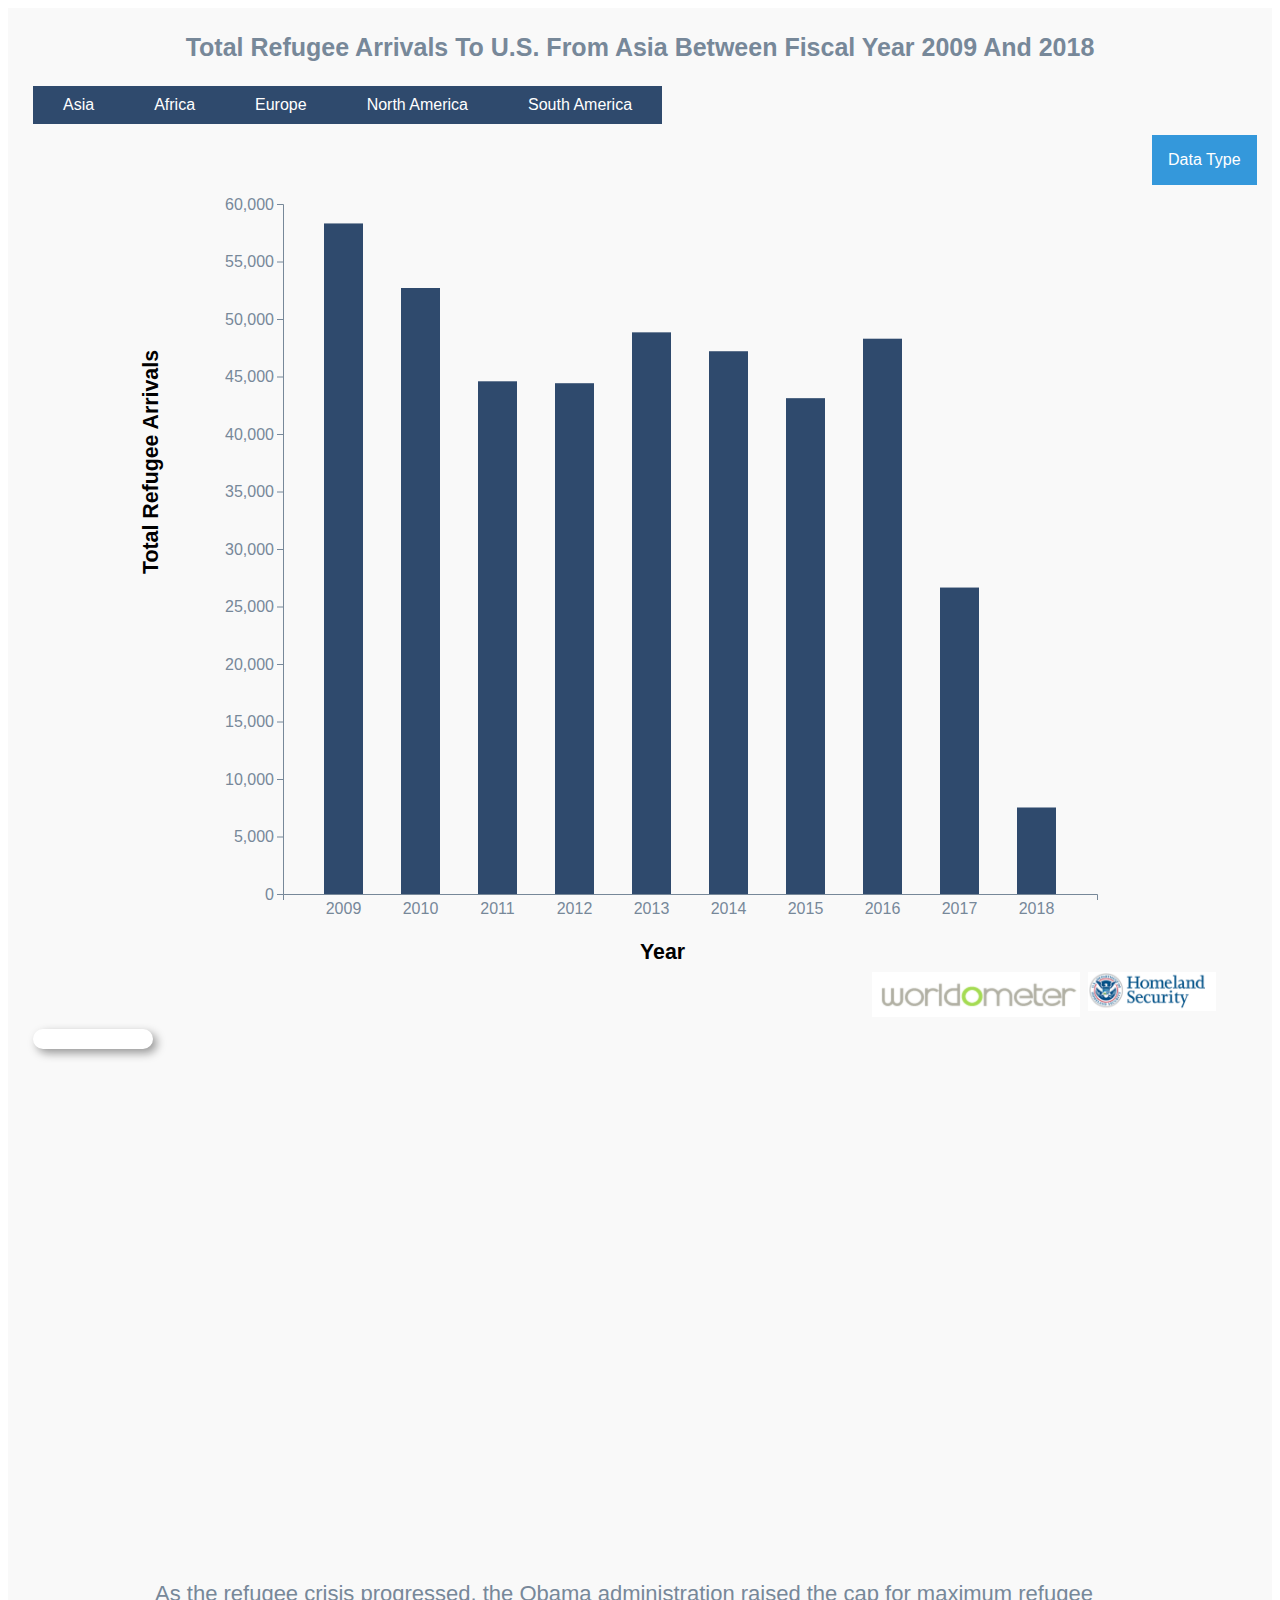
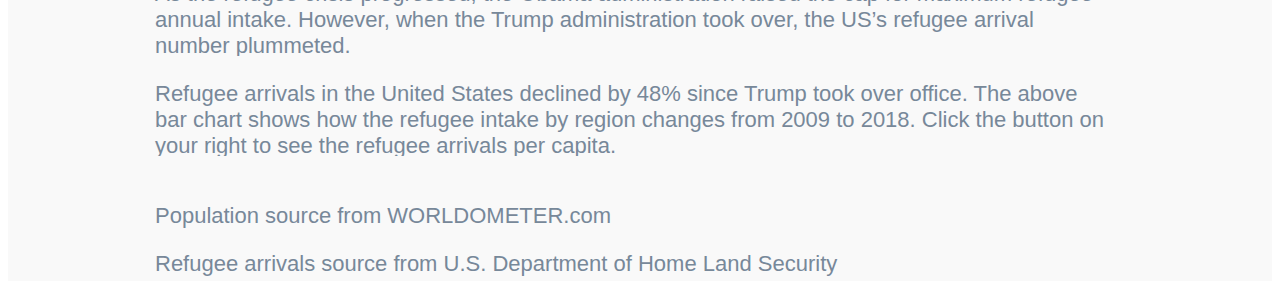
<file: index.html>
<!DOCTYPE html>
<html>
    <head>
        <link rel="stylesheet" type="text/css" href="./style/style.css">
        <script src="./lib/d3.js"></script>
         <!--parallax_script source:https://pixelcog.github.io/parallax.js/ -->
        <script src="https://ajax.googleapis.com/ajax/libs/jquery/1.11.0/jquery.min.js"></script>   
        <script src="./parallax.min.js"></script>
       
    </head>
    <body>

        <div class ="container">
        <div id="title">
            Total Refugee Arrivals To U.S. From Asia Between Fiscal Year 2009 And 2018
        </div>
        
        <!--RegionButtons-->
        <div id="chart">
            <input type="button" value="Asia" id="Asia" class="RegionButton">
            <input type="button" value="Africa" id="Africa" class="RegionButton">
            <input type="button" value="Europe" id="Europe" class="RegionButton">
            <input type="button" value="North America" id="NorthAmerica" class="RegionButton">
            <input type="button" value="South America" id="SouthAmerica" class="RegionButton">
        </div>

        <!--Dropup menu-->
        <div class="dropup">
            <button class="dropbtn">Data Type</button>
            <div class="dropup-content">  
                <input type="button" value="gross" id="gross">
                <input type="button" value="perCapita" id="perCapita">
            </div>
        </div>

        <!--source
        <button class="sourcebutton"id="source" href="https://www.dhs.gov/immigration-statistics/refugees-asylees">
            Source: U.S. Department of State
        </button>
        -->
         <!--source-->
        <a id="source" href="https://www.dhs.gov/immigration-statistics/refugees-asylees">
            <img src="./img/HS.png" width="500" alt="Photo of HomelandSecurity">
        </a>
        <a id = "source2" href="https://www.worldometers.info/population/world/">
            <img src="./img/WM.png" width="500" alt="Photo of worldometers">
        </a>

        <!--parallax effect-->
        <div class ="container">
            <div class="parallax" data-parallax="scroll" 
            data-z-index="1" data-image-src="./img/us.jpeg"></div>
        </div>

        <div class ="container" id = "intro">
            As the refugee crisis progressed, the Obama administration raised the cap for maximum refugee annual intake. 
            However, when the Trump administration took over, the US’s refugee arrival number plummeted. 
        </div>
        <div class ="container" id = "intro">
            Refugee arrivals in the United States declined by 48% since Trump took over office.
            The above bar chart shows how the refugee intake by region changes from 2009 to 2018.

            Click the button on your right to see the refugee arrivals per capita. 
        </div>
         <!---->
        <div class ="container" id = "intro">
        <p> Population source from WORLDOMETER.com </p> 
        <p> Refugee arrivals source from U.S. Department of Home Land Security</p>
        </div>
        
        <!---->
        <div>
            <script src="./script.js"></script>
        </div>
        
    </body>
</html>
</file>
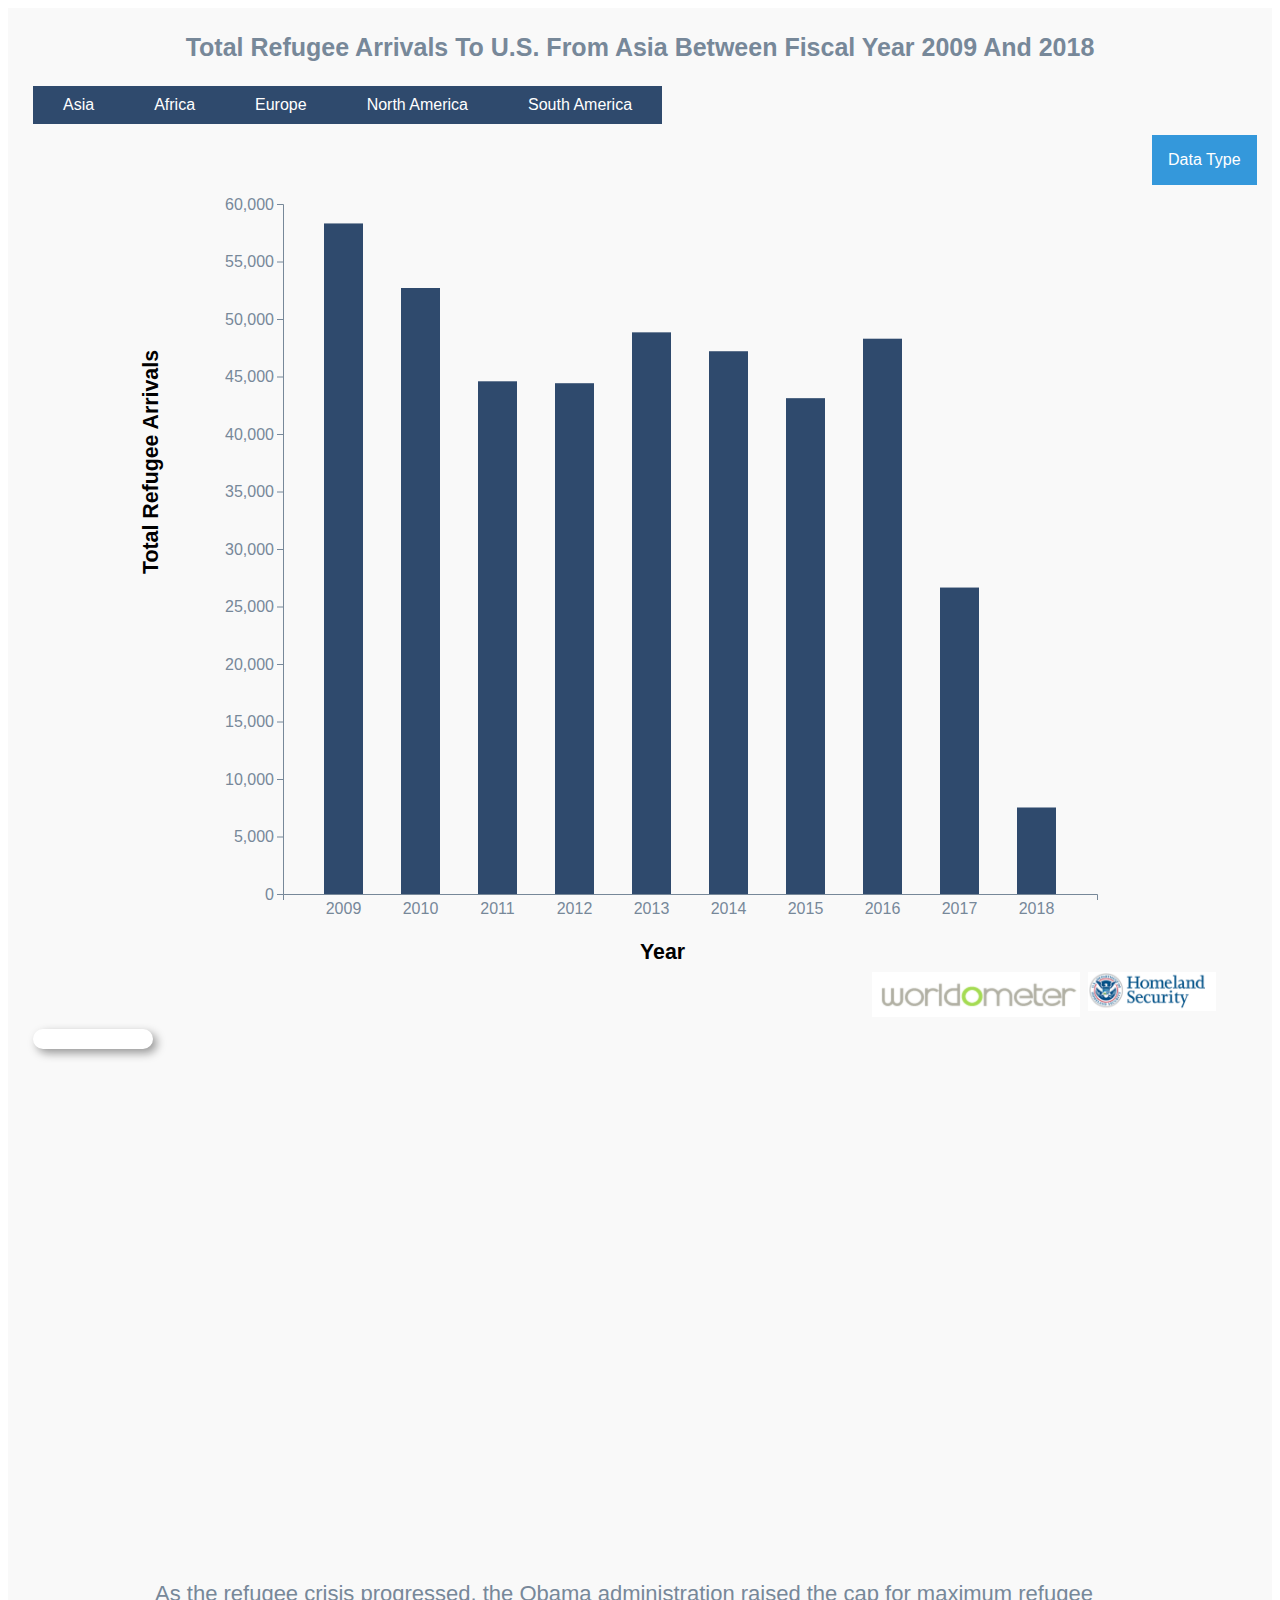
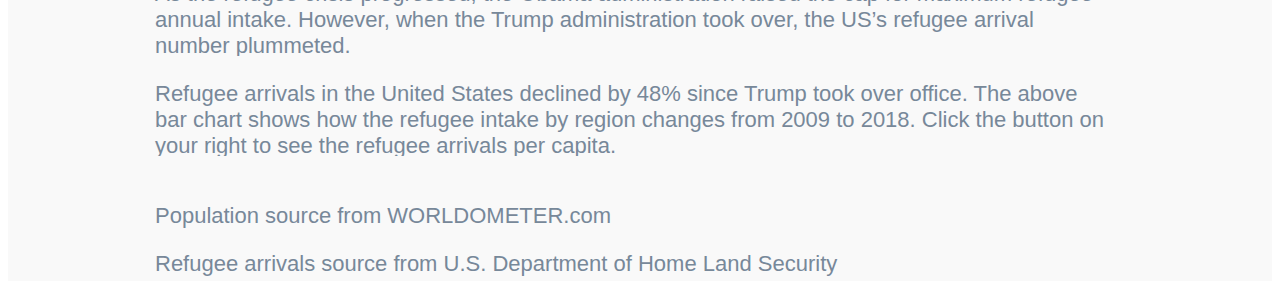
<file: miniproject2.html>
<!DOCTYPE html>
<html>
    <head>
        <link rel="stylesheet" type="text/css" href="./style/style.css">
        <script src="./lib/d3.js"></script>
         <!--parallax_script source:https://pixelcog.github.io/parallax.js/ -->
        <script src="https://ajax.googleapis.com/ajax/libs/jquery/1.11.0/jquery.min.js"></script>   
        <script src="./parallax.min.js"></script>
       
    </head>
    <body>

        <div class ="container">
        <div id="title">
            Total Refugee Arrivals To U.S. From Asia Between Fiscal Year 2009 And 2018
        </div>
        
        <!--RegionButtons-->
        <div id="chart">
            <input type="button" value="Asia" id="Asia" class="RegionButton">
            <input type="button" value="Africa" id="Africa" class="RegionButton">
            <input type="button" value="Europe" id="Europe" class="RegionButton">
            <input type="button" value="North America" id="NorthAmerica" class="RegionButton">
            <input type="button" value="South America" id="SouthAmerica" class="RegionButton">
        </div>

        <!--Dropup menu-->
        <div class="dropup">
            <button class="dropbtn">Data Type</button>
            <div class="dropup-content">  
                <input type="button" value="gross" id="gross">
                <input type="button" value="perCapita" id="perCapita">
            </div>
        </div>

        <!--source
        <button class="sourcebutton"id="source" href="https://www.dhs.gov/immigration-statistics/refugees-asylees">
            Source: U.S. Department of State
        </button>
        -->
         <!--source-->
        <a id="source" href="https://www.dhs.gov/immigration-statistics/refugees-asylees">
            <img src="./img/HS.png" width="500" alt="Photo of HomelandSecurity">
        </a>
        <a id = "source2" href="https://www.worldometers.info/population/world/">
            <img src="./img/WM.png" width="500" alt="Photo of worldometers">
        </a>

        <!--parallax effect-->
        <div class ="container">
            <div class="parallax" data-parallax="scroll" 
            data-z-index="1" data-image-src="./img/us.jpeg"></div>
        </div>

        <div class ="container" id = "intro">
            As the refugee crisis progressed, the Obama administration raised the cap for maximum refugee annual intake. 
            However, when the Trump administration took over, the US’s refugee arrival number plummeted. 
        </div>
        <div class ="container" id = "intro">
            Refugee arrivals in the United States declined by 48% since Trump took over office.
            The above bar chart shows how the refugee intake by region changes from 2009 to 2018.

            Click the button on your right to see the refugee arrivals per capita. 
        </div>
         <!---->
        <div class ="container" id = "intro">
        <p> Population source from WORLDOMETER.com </p> 
        <p> Refugee arrivals source from U.S. Department of Home Land Security</p>
        </div>
        
        <!---->
        <div>
            <script src="./script.js"></script>
        </div>
        
    </body>
</html>
</file>
<file: style/style.css>
#intro{
  font-family:Arial, Helvetica, sans-serif;
  font-weight: normal;
  font-size: 22px;
  text-align:left;
  margin:20px auto;
  position: relative;
  height:80px;
  top: auto;
  width:1000px;
  right: 10px;
}

#source{
  position: absolute;
  top: 108%;
  left: 80%;
  display: inline-block;
  margin:auto;
  font-family: sans-serif, 'Lucida Sans', Arial;
  font-weight: normal;
  text-align: center;
}

#source2{
  position: absolute;
  top: 108%;
  left: 60%;
  display: inline-block;
  margin:auto;
  font-family: sans-serif, 'Lucida Sans', Arial;
  font-weight: normal;
  text-align: center;
 }

 #title{
  margin-bottom: 2%;
  font-family: sans-serif, 'Lucida Sans', Arial;
  font-weight: bold;
  font-size: 25px;
  text-align: center;
  display: block;
}

#chart {
  width: 100%;
  height: 100vh;
}
  .sourcebutton{
    background-color: #80b3ff;
    color: white;
    padding: 10px;
    font-size: 14px;
    border: none;
  }

  .RegionButton{
  background-color: #2F4A6D; 
  border: none;
  color: white;
  padding: 10px 30px;
  text-align: center;
  text-decoration: none;
  display: inline-block;
  font-size: 16px;  
  cursor: pointer;
  float: left; 
  
  }
  .RegionButton:hover{
  background-color: steelblue;
  color: white;
  }

  .tooltip {
      position:fixed;
      width: 120px;
      height: auto;
      padding: 10px;
      background-color: white;
      -webkit-border-radius: 10px;
      -moz-border-radius: 10px;
      border-radius: 10px;
      -webkit-box-shadow: 4px 4px 10px rgba(0, 0, 0, 0.4);
      -moz-box-shadow: 4px 4px 10px rgba(0, 0, 0, 0.4);
      box-shadow: 4px 4px 10px rgba(0, 0, 0, 0.4);
      font-family: sans-serif, 'Lucida Sans', Arial;
      font-style: italic;
      font-size: 14px ;
      text-align: center;
  }
  .grid line {
      stroke: lightgrey;
      stroke-opacity: 1;
      shape-rendering: crispEdges;
      }
* {
  box-sizing: border-box;
}

img{
  width:50%;
  height:auto;
  position: relative;
}

.axisLabel {
  font-family: "Helvetica Neue",Helvetica,Arial,sans-serif;
  font-size: 16pt;
  font-weight: bold;
}

.axis {
  font-size: 12pt;
}

.line {
  fill: none;
  stroke: royalblue;
  stroke-width: 3;
}

.dropbtn {
  background-color: #3498DB;
  color: white;
  padding: 16px;
  font-size: 16px;
  border: none;
}
.dropup {
  position: absolute;;
  top: 15%;
  left: 90%;
  display: inline-block;
}

.dropup-content {
  display: none;
  position: absolute;
  background-color: #f1f1f1;
  min-width: 160px;
  bottom: 50px;
  z-index: 1;
}


.dropup-content input {
  color: black;
  padding: 12px 16px;
  text-decoration: none;
  display: block;
  min-width: 160px;
  bottom: 50px;
  z-index: 1;
  font-size: 16px;
}

.dropup-content input:hover {background-color: #ccc}

#gross:hover{
  background-color: #80cbc4;
}

#perCapita:hover{
  background-color: lightsalmon;
}

.dropup:hover .dropup-content {
  display: block;
}

.dropup:hover .dropbtn {
  background-color: #2980B9;
}
.container{
  max-width:2000px;
  margin: 0 auto;
  background:#f9f9f9;
  font-size: 20px;
  padding:25px;
  color: white;
  font-family:sans-serif, 'Lucida Sans', Arial;
  font-weight: normal;
  text-align: center;
  color: lightslategray;
}
.parallax {
  min-height: 500px;
  background: transparent;/*background need to be transparant! */
}
</file>
